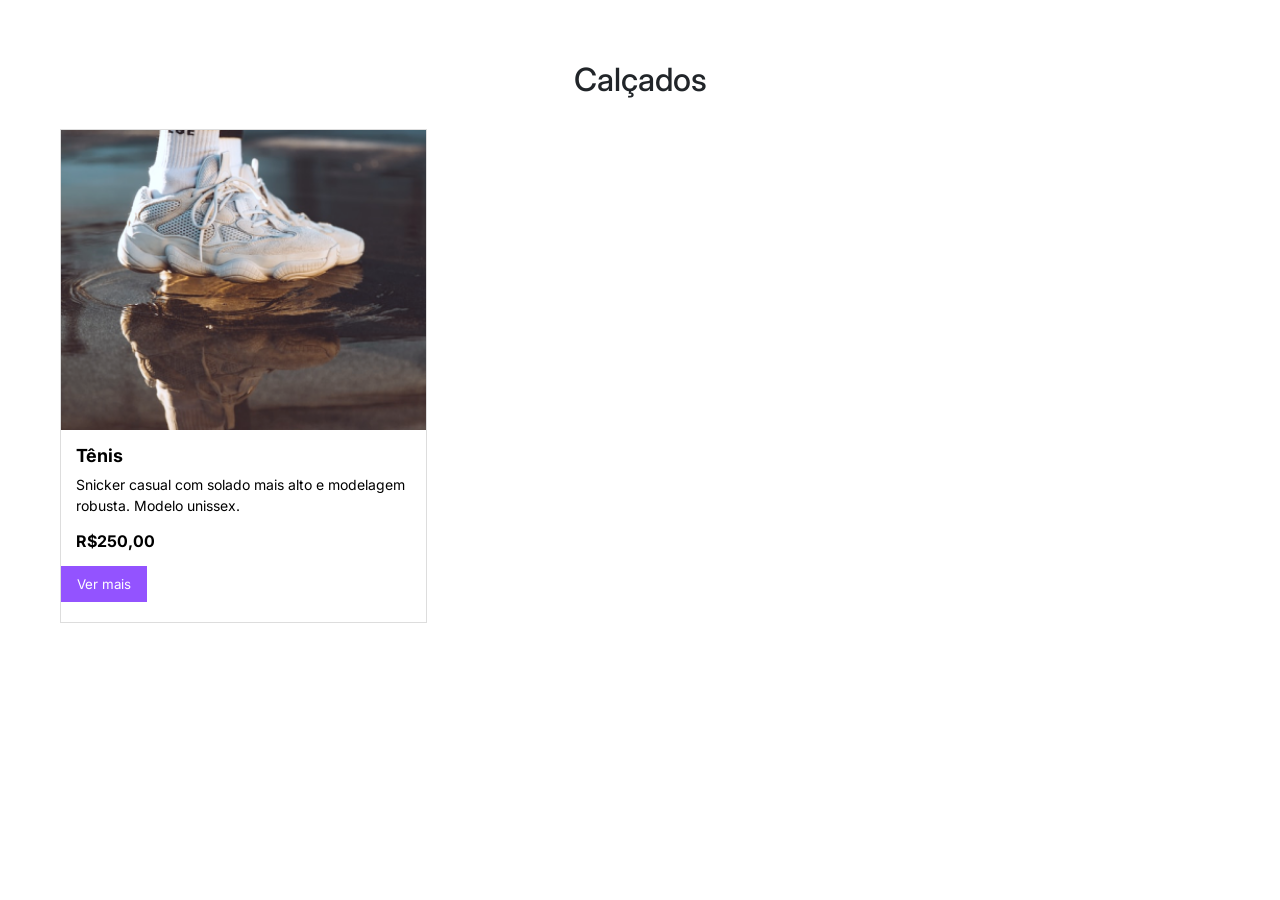
<file: paginas/calcados.html>
<!DOCTYPE html>
<html lang="pt-br">
<head>
    <meta charset="UTF-8">
    <meta name="viewport" content="width=device-width, initial-scale=1.0">
    <link rel="stylesheet" href="../assets/css/style.css">
    <title>Loja Meteora</title>
</head>
<body>
    <main class="category-page">
    <h1>Calçados</h1>
    <div class="products-category">
        <div class="product-category">
            <img src="../assets/Desktop/Imagens Cards/Tenis.png" alt="">
            <h2>Tênis</h2>
            <p>Snicker casual com solado mais alto e modelagem robusta. Modelo unissex.</p>
            <strong>R$250,00</strong>
            <button>Ver mais</button>
        </div>
    </div>
</main>
<script src="../assets/js/modal-produto.js"></script>
</body>
</html>
</file>
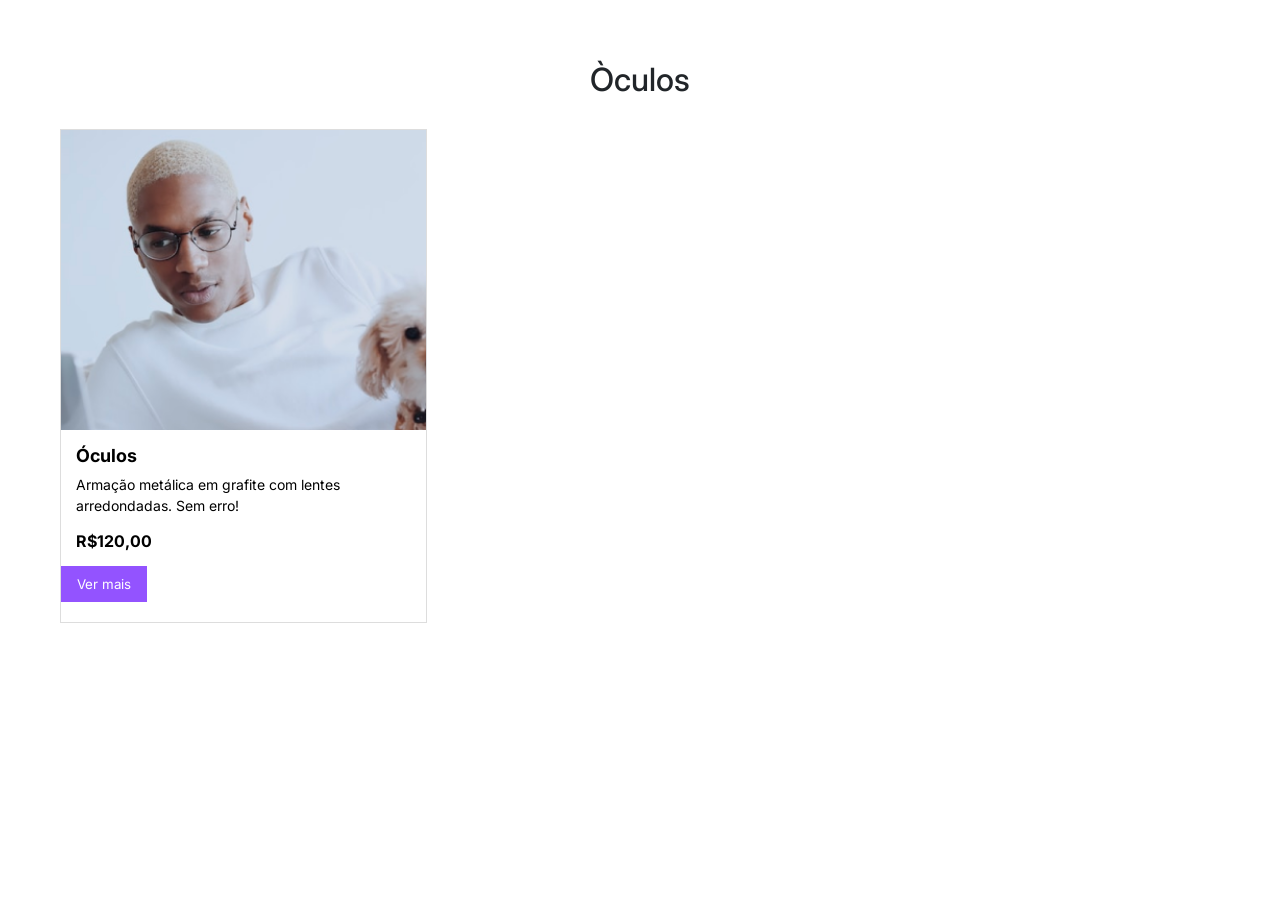
<file: paginas/oculos.html>
<!DOCTYPE html>
<html lang="en">
<head>
    <meta charset="UTF-8">
    <meta name="viewport" content="width=device-width, initial-scale=1.0">
    <link rel="stylesheet" href="../assets/css/style.css">
    <title>Loja Meteora</title>
</head>
<body>
    <main class="category-page">
    <h1>Òculos</h1>
    <div class="products-category">
        <div class="product-category">
            <img src="../assets/Desktop/Imagens Cards/óculos.png" alt="">
            <h2>Óculos</h2>
            <p>Armação metálica em grafite com lentes arredondadas. Sem erro!</p>
            <strong>R$120,00</strong>
            <button>Ver mais</button>
        </div>
    </div>
</main>

<script src="../assets/js/modal-produto.js"></script>
</body>
</html>
</file>
<file: assets/css/style.css>
@import url('https://fonts.googleapis.com/css2?family=Inter:ital,opsz,wght@0,14..32,100..900;1,14..32,100..900&display=swap');


* {
    margin:0;
    padding:0;
    box-sizing: border-box;
    font-family: "Inter", sans-serif;
}


header {
    background-color: #000000;
    display: flex;
    align-items: center;
}

.header-links {
    display: flex;
    align-items: center;
    justify-content: space-between;
    width: 100%;
}

.logo-icon {
    margin-left: 20px;
    margin-right: 30px;
}

.links-header {
    color:#fff;
    text-decoration: none;
    padding: 40px;
}

.buscar {
    display: flex;
    margin-right: 20px;
}

.buscar input {
    padding: 5px;
    margin: 10px;
    padding: 6px 7px;
}

.buscar button {
    padding: 10px;
    margin: 12px 9px;
    color: #fff;
    background-color: #000000;
    font-size: 16px;
    border: 1px solid #fff;
    cursor: pointer;
}

.swiper {
    width: 100%;
}

.swiper-slide img {
    width: 100%;
    display: block;
}

.category h2 {
    text-align: center;
    margin: 40px 0 30px;
}

.category-list {
    display: flex;
    justify-content: center;
    gap: 30px;
}

.category-items a {
    display: block;
    transition: transform 0.3s ease;
    text-decoration: none;
}

.category-items a:hover {
    transform: scale(1.05);
}

.category-items img {
    width:160px;
    display: block;
}

.category-items p {
    background-color: #000000;
    color: #fff;
    text-align: center;
    padding: 10px;
    margin: 0;
}

.products {
    width: 100%;
    padding: 40px 20px;
}

.products h2 {
    text-align: center;
    margin-bottom: 30px;
    font-size: 32px;
    font-weight: 500;
}

.produtcs-list {
    display: grid;
    grid-template-columns: repeat(3, 1fr);
    gap: 30px;
    max-width: 1100px;
    margin: 0 auto;
}

.produtc {
    border: 1px solid #cccccc;
}

.produtc img {
    width: 100%;
    height: 422px;
    object-fit: cover;
}

.produtc h3 {
    font-size: 16px;
    margin: 10px 16px 0;
}

.produtc p {
    font-size: 13px;
    margin: 16px 14px;
}

.produtc strong {
    display: block;
    margin: 9px 16px;
    font-size: 16px;
}

.produtc a {
    display: inline-block;
    background-color: #9353FF;
    color: #fff;
    text-decoration: none;
    padding: 10px 16px;
    margin: 16px;
}

.facility {
    background-color: #000000;
    color: #fff;
    padding: 40px;
}

.facility h2 {
    font-size: 32px;
    text-align: center;
    margin-bottom: 30px;
}

.facility-list {
    display: flex;
    justify-content: center;
    gap: 60px;
}

.facility-items {
    display: flex;
    align-items: center;
    gap: 20px;
}

.facility-items h3 {
    font-size: 16px;
    color:#DAFF01;
}

.facility-items p {
    font-size: 13px;
    margin-top: 16px;
    line-height: 1.4;
    max-width: 180px;
}

.facility-sustainability p {
    width: 200px;
    max-width: none;
    white-space: normal;
    
}

.newsletter {
    width: 729px;
    margin: 40px auto;
    border: 1px solid #000000;
    padding: 40px;
}

.newsletter p {
    font-size: 20px;
    line-height: 1.4;
    margin-bottom: 24px;
    text-align: center;
}

.newsletter-form {
    display: flex;
    justify-content: center;
}

.newsletter-form input {
    width: 422px;
    padding: 10px;
    border: 1px solid #000000;
    outline: none;
}

.newsletter-form button {
    padding: 10px 20px;
    border: none;
    background-color: #9353FF;
    color:#fff;
    font-size: 16px;
    cursor: pointer;
}


.footer {
    background-color:#000000;
    color:#fff;
    text-align: center;
    padding: 20px;
}

.footer p {
    margin: 0;
    font-size: 13px;
}

.category-page {
    max-width: 1200px;
    margin:40px auto;
    padding: 20px;
}

.products-category {
    display:grid;
    grid-template-columns: repeat(3, 1fr);
    gap: 30px;
}

.product-category {
    border: 1px solid #dddddd;
    display: flex;
    flex-direction: column;
    padding-bottom: 20px;
}

.product-category img {
    width: 100%;
    height: 300px;
    object-fit: cover;
}

.category-page h1 {
    font-size: 32px;
    font-weight: 500;
    text-align: center;
    margin-bottom: 30px;
    color:#212529;
}

.product-category h2 {
    font-size: 18px;
    margin: 15px 15px 8px;
}

.product-category p {
    font-size: 14px;
    margin: 0 15px 15px;
    line-height: 1.5;
}

.product-category strong {
    font-size: 16px;
    margin: 0 15px 15px;
}

.product-category button {
    background-color:#9353FF;
    color:#fff;
    border: none;
    padding: 10px 16px;
    align-self: flex-start;
    cursor: pointer;
}

.modal {
    display: none;
    position: fixed;
    inset: 0;
    background-color: rgba(0, 0, 0, 0.5);
    justify-content: center;
    align-items: center;
    z-index: 1000;
}

.modal-conteudo {
    background-color: #fff;
    width: 90%;
    max-width: 700px;
    border-radius: 4px;
    overflow: hidden;
    box-shadow:  0 4px 12px rgba(0, 0, 0, 0.2);
}

.modal-cabecalho {
    background-color: #212529;
    display: flex;
    align-items: center;
    gap: 20px;
    padding: 20px;
}

.icone-sucesso {
    color:#DAFF01;

    border: 2px solid #DAFF01;
    border-radius: 50%;
    width: 34px;
    height: 34px;
    display: flex;
    align-items: center;
    justify-content: center;
    font-size: 22px;
    flex-shrink: 0;
}

.modal-cabecalho h2 {
    color: #fff;
    font-size: 20px;
    font-weight: 500;
    flex: 1;
}

#fechar-modal {
    background: transparent;
    border: none;
    color: #ADB5BD;
    font-size: 28px;
    cursor: pointer;
}

.modal-conteudo p {
    color:#212529;
    font-size: 16px;
    padding: 24px 20px;
}

/* Modal 2 */

.modal-produto {
    display:none;
    position: fixed;
    inset: 0;
    background-color: rgba(0, 0, 0, 0.6);
    justify-content: center;
    align-items: center;
    z-index: 1000;
    padding: 20px;
}

.modal-produto-conteudo {
    background-color: #fff;
    width: 700px;
    max-width: 100%;
    max-height: 90vh;
    overflow-y: auto;
    border-radius: 4px;
}

.modal-produto-header {
    background-color: #212529;
    color: #fff;
    display: flex;
    align-items: center;
    gap: 15px;
    padding: 18px;
}

.icone-modal-produto {
    color: #DAFF01;
    font-size: 24px;
}

.modal-produto-header h2 {
    font-size: 18px;
    flex: 1;
}

#fechar-produto {
    background: none;
    border: none;
    color: #ADB5BD;
    font-size: 28px;
    cursor: pointer;
}

.modal-produto-body {
    display: flex;
    gap: 25px;
    padding: 20px;
}

.modal-produto-body img {
    width: 45%;
    align-self: flex-start;
    object-fit: contain;
}

.detalhes-produto {
    flex: 1;
    min-width: 0;
}

.detalhes-produto h3 {
    font-size: 20px;
    margin-bottom: 12px;
}

.detalhes-produto p {
    font-size: 14px;
    line-height: 1.5;
    margin-bottom: 15px;
}

.detalhes-produto strong {
    display: block;
    font-size: 20px;
    margin-bottom: 20px;
}

#area-tamanhos h4 {
    margin-bottom: 12px;
}

#tamanhos-modal {
    display: flex;
    flex-wrap: wrap;
    gap: 8px;
    margin-bottom: 20px;
}

#tamanhos-modal button {
    background: #fff;
    border: 1px solid #777;
    padding: 10px 12px;
    cursor: pointer;
}

#tamanhos-modal button.selecionado {
    background: #9353FF;
    border-color: #9353FF;
    color: #fff;
}

#adicionar-sacola {
    background-color: #9353FF;
    color: #fff;
    border: none;
    padding: 12px 20px;
    cursor: pointer;
}

#adicionar-sacola:disabled {
    opacity: 0.5;
    cursor: not-allowed;
}

#mensagem-sacola {
    margin-top: 12px;
    color: #198754;
}

@media (max-width: 600px) {
    .modal-produto-body {
        flex-direction: column;
    }

    .modal-produto-body img {
        width: 100%;
        max-height: 260px;
    }
}
</file>
